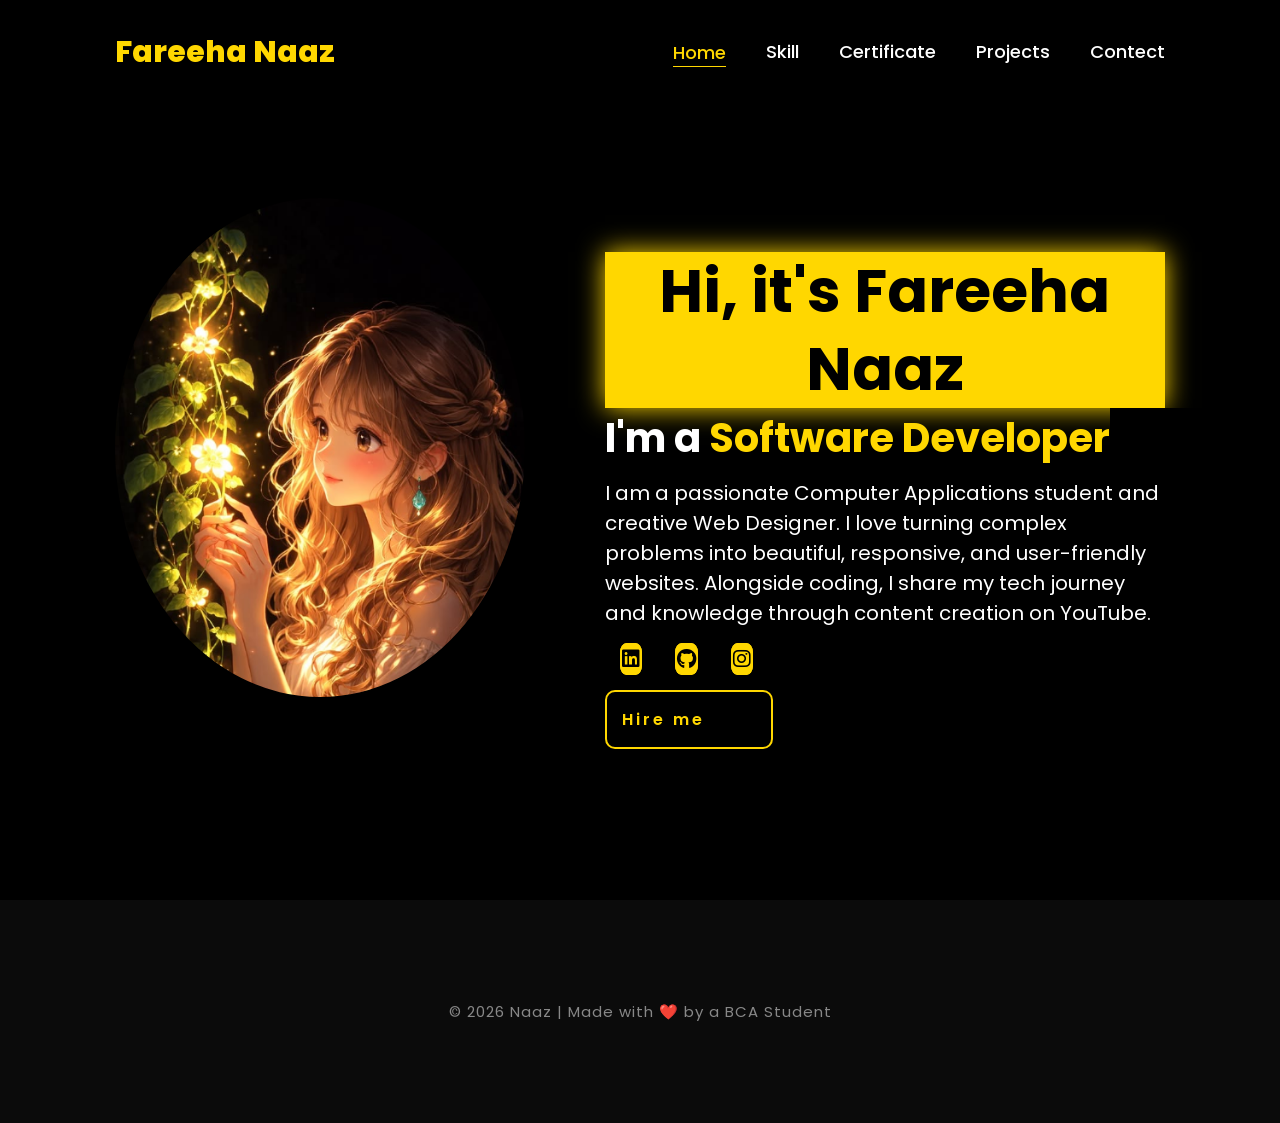
<file: Protofilo/index.html>
<!DOCTYPE html>
<html lang="en">
<head>
    <meta charset="UTF-8">
    <meta name="viewport" content="width=device-width, initial-scale=1.0">
    <link rel="stylesheet" href="https://cdnjs.cloudflare.com/ajax/libs/font-awesome/6.5.1/css/all.min.css">
    <title>Protofilo Website</title>
    <link rel="stylesheet" href="style.css">
</head>
<body>
    <header>
        <a href="#" class="logo">Fareeha Naaz</a>
        <nav>
            <a href="index.html" class="active">Home</a> 
            <a href="Skill.html">Skill</a>
            <a href="Certi.html">Certificate</a>
             <a href="pro.html">Projects</a>
            <a href="Cont.html">Contect</a> 
        </nav>
    </header>
    <section class="home">
        <div class="home-img">
            <img src="img.png" alt="">
        </div>
        <div class="home-content">
            <h1>Hi, it's <span>Fareeha Naaz</span></h1>
            <h3 class="typing-text">I'm a <span></span></h3>
            <p>
    I am a passionate Computer Applications student and creative Web Designer.
     I love turning complex problems into beautiful, responsive, and user-friendly websites.
      Alongside coding, I share my tech journey and knowledge through content creation on YouTube.
            </p><br>
            <div class="social-icons">
                <a href="https://www.linkedin.com/in/fareeha-naaz-pathan-b5b267416/"><i class="fa-brands fa-linkedin"></i></a>
                <a href="https://github.com/silentshadow417/"><i class="fa-brands fa-github"></i></a>
                <a href="#"><i class="fa-brands fa-instagram"></i></a>
            </div>
            <br>
            <a href="Cont.html" class="btn"> Hire me </a>
        </div>
    </section>
  
<footer class="footer">
    <div class="footer-content">
        <p>© 2026 Naaz | Made with ❤️ by a BCA Student</p>
    </div>
</footer>
</body>
</html>
</file>
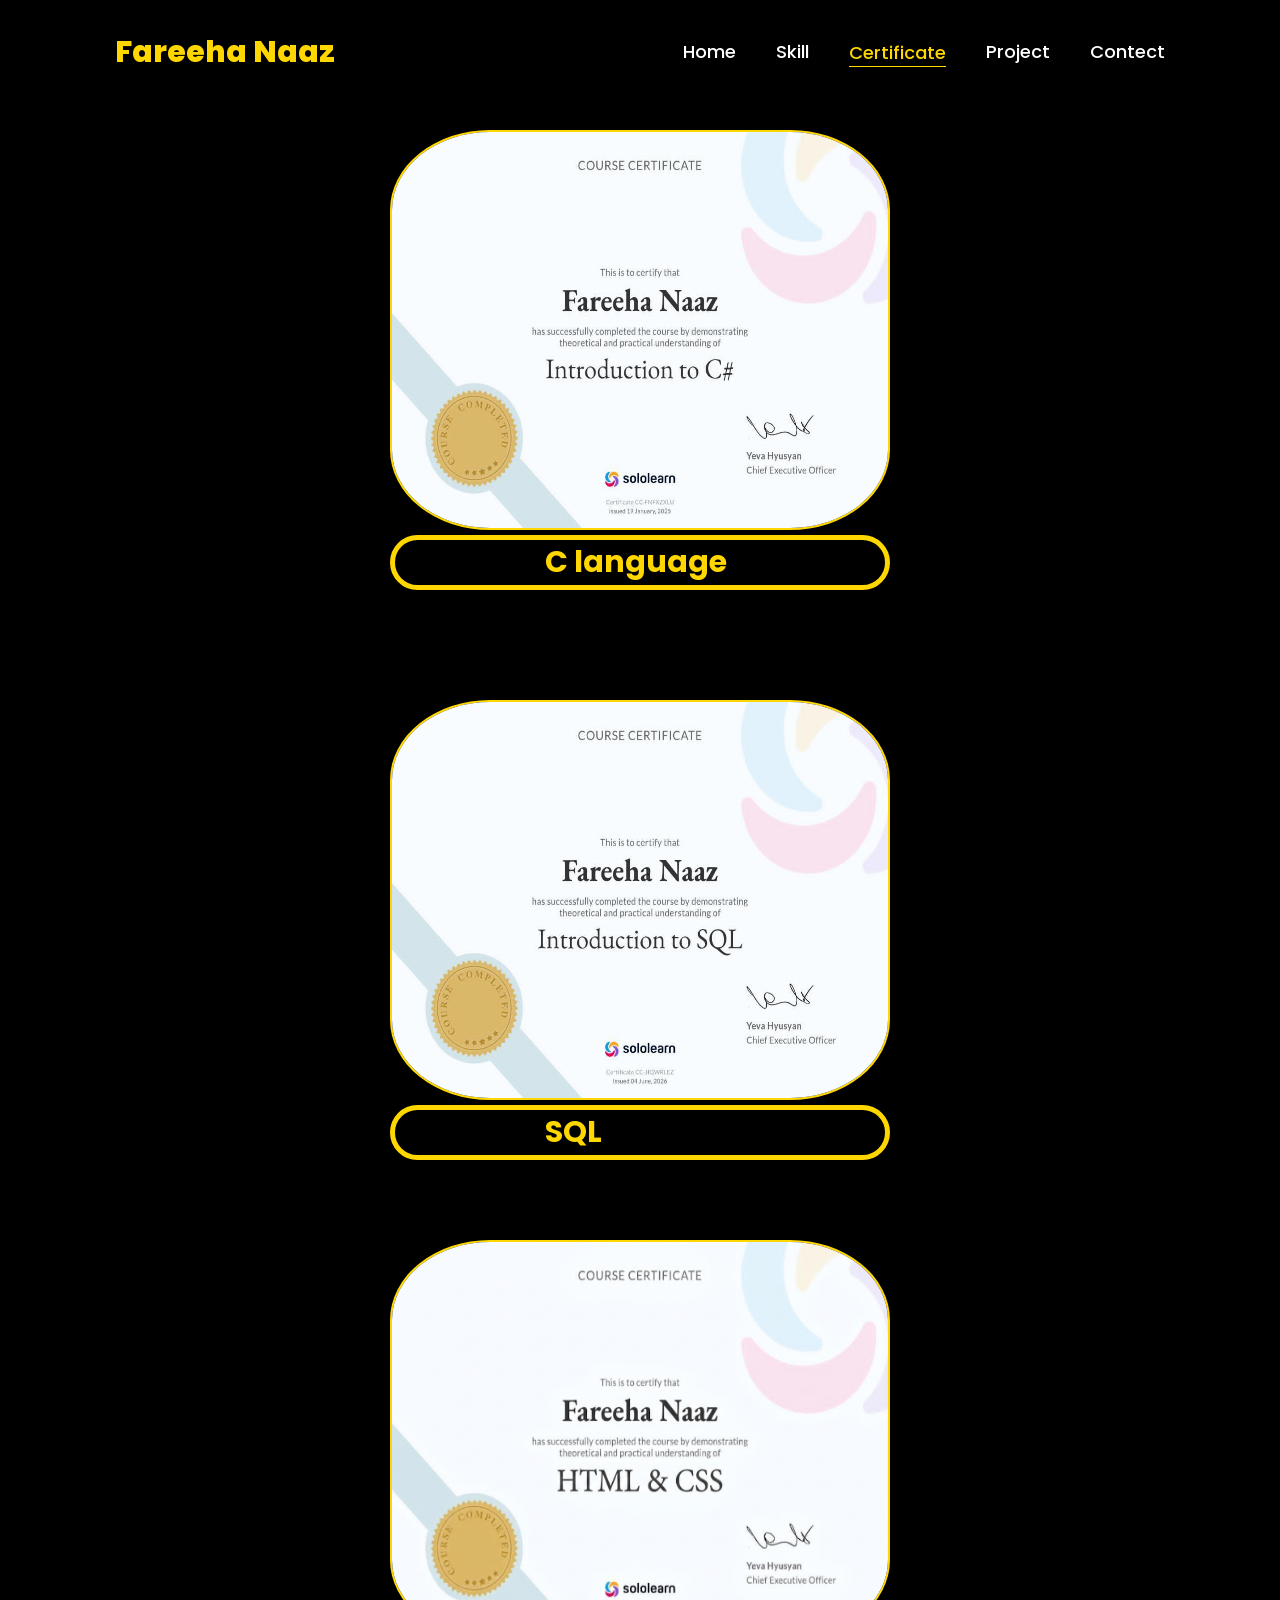
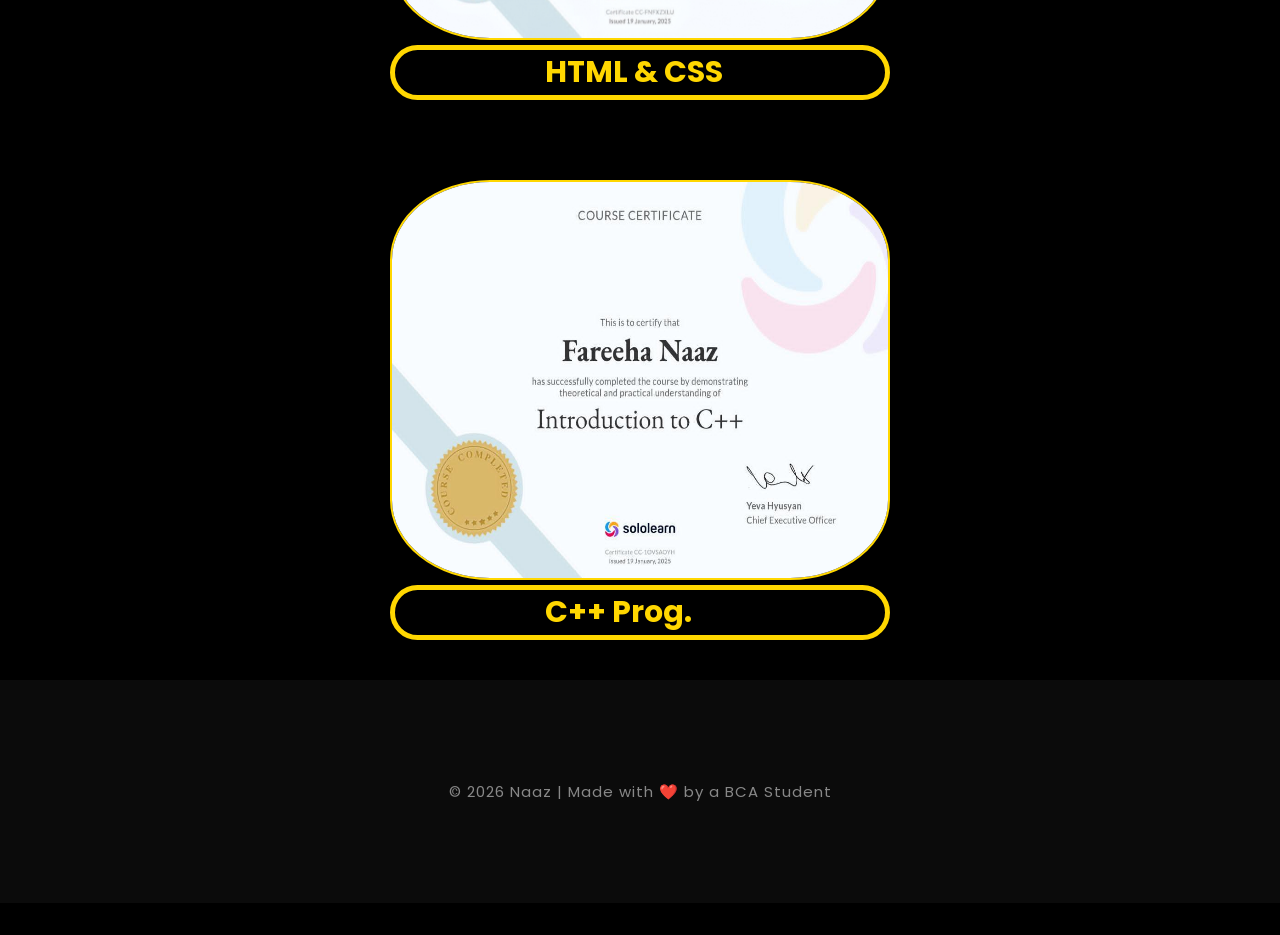
<file: Protofilo/Certi.html>
<!DOCTYPE html>
<html lang="en">
<head>
    <meta charset="UTF-8">
    <meta name="viewport" content="width=device-width, initial-scale=1.0">
    <title>Skills</title>
     <link rel="stylesheet" href="style.css">
</head>
<body>
      <header>
        <a href="#" class="logo">Fareeha Naaz</a>
        <nav>
            <a href="index.html">Home</a> 
            <a href="Skill.html">Skill</a>
            <a href="Certi.html" class="active">Certificate</a>
             <a href="pro.html">Project</a> 
            <a href="Cont.html">Contect</a> 
        </nav>
    </header>

        <div class="certificates">
            <div class="img">
            <div class="im"><img src="ceri1.jpeg" class="img1"><br>
            <b class="text"> C language </b>
            </div>
            </div>
        </div>

         <div class="certificates">
            <div class="img">
                <img src="SQL Certificate.jpeg" class="img1"><br>
                <b class="text">SQL</b>
            </div>
        </div>

         <div class="certificates">
            <div class="img">
                <img src="Gemini_Generated_Image_9zt6l89zt6l89zt6.png" class="img1">
                <b class="text">HTML & CSS</b>
            </div>
        </div>

         <div class="certificates">
            <div class="img" >
                <img src="C++ Certi.jpeg" class="img1"><br>
                <b class="text">C++ Prog. </b>
            </div>
        </div>

        

    <footer class="footer">
    <div class="footer-content">
        <p>© 2026 Naaz | Made with ❤️ by a BCA Student</p>
    </div>
</footer>
<br><br>
</body>
</html>
</file>
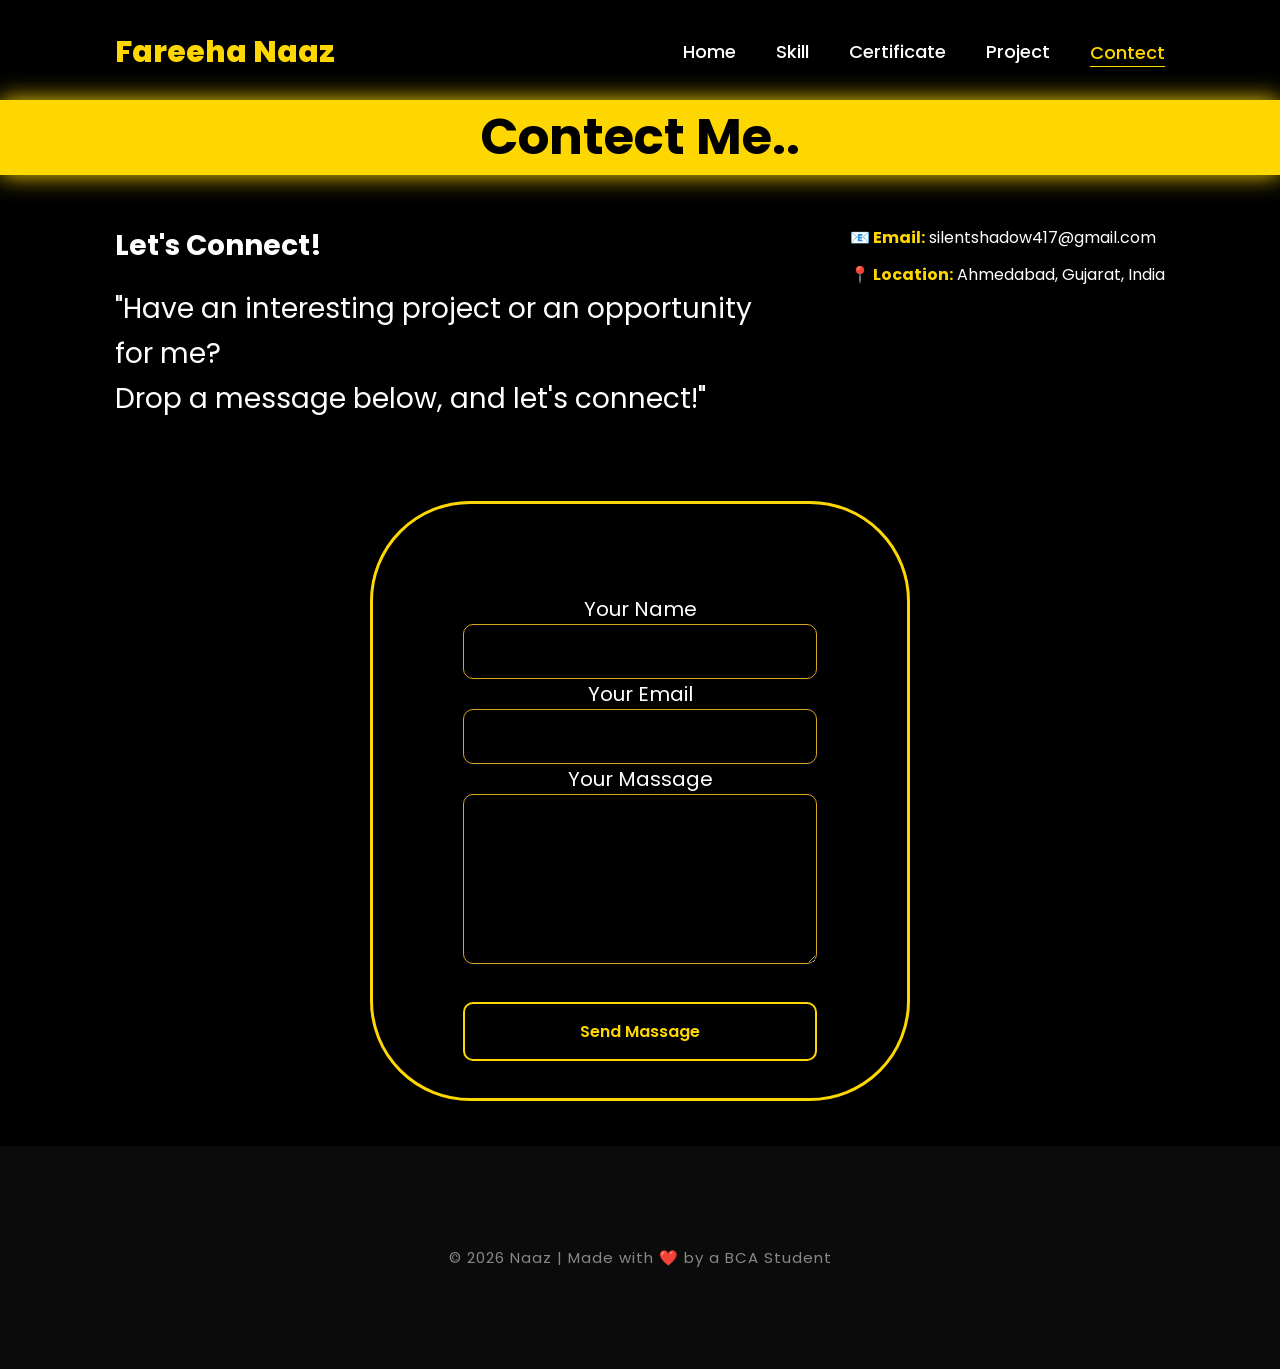
<file: Protofilo/Cont.html>
<!DOCTYPE html>
<html lang="en">
<head>
    <meta charset="UTF-8">
    <meta name="viewport" content="width=device-width, initial-scale=1.0">
    <title>Skills</title>
     <link rel="stylesheet" href="style.css">
</head>
<body>
      <header>
        <a href="#" class="logo">Fareeha Naaz</a>
        <nav>
            <a href="index.html">Home</a> 
            <a href="Skill.html">Skill</a>
            <a href="Certi.html">Certificate</a>
             <a href="pro.html">Project</a> 
            <a href="Cont.html" class="active">Contect</a> 
        </nav>
    </header>

        <div>
            <h1>Contect Me..</h1>
        </div>
        
    <div class="connect" class="flesh">
        <div class="connect-info">
            <h2>Let's Connect!</h2>
            <p>"Have an interesting project or an opportunity for me?<Br>
                 Drop a message below, and let's connect!"</p>
        </div>
        <div class="info-box">
                <p class="box"><strong>📧 Email:</strong> silentshadow417@gmail.com</p>
                <p class="box"><strong>📍 Location:</strong> Ahmedabad, Gujarat, India</p>
            </div>
    </div>

    <div class="content-container">
        <form action="https://api.web3forms.com/submit" method="POST" class="forme">
            <input type="hidden" name="access_key" value="f8cd5c48-c659-46fb-a6f0-e02e4417fe40">
            <label class="label">Your Name</label>
            <input type="text" name="Name" class="form-input">
            <br>
            <label class="label">Your Email</label>
            <input type="text" name="Email" class="form-input">
            <br>
            <label class="label">Your Massage</label>
            <textarea rows="6" name="Massage" class="form-input"></textarea><br><br>
            <button type="Submit" class="submit-btn" >Send Massage</button>
        </form>
    </div>

    <footer class="footer">
    <div class="footer-content">
        <p>© 2026 Naaz | Made with ❤️ by a BCA Student</p>
    </div>
</footer>

</body>
</html>
</file>
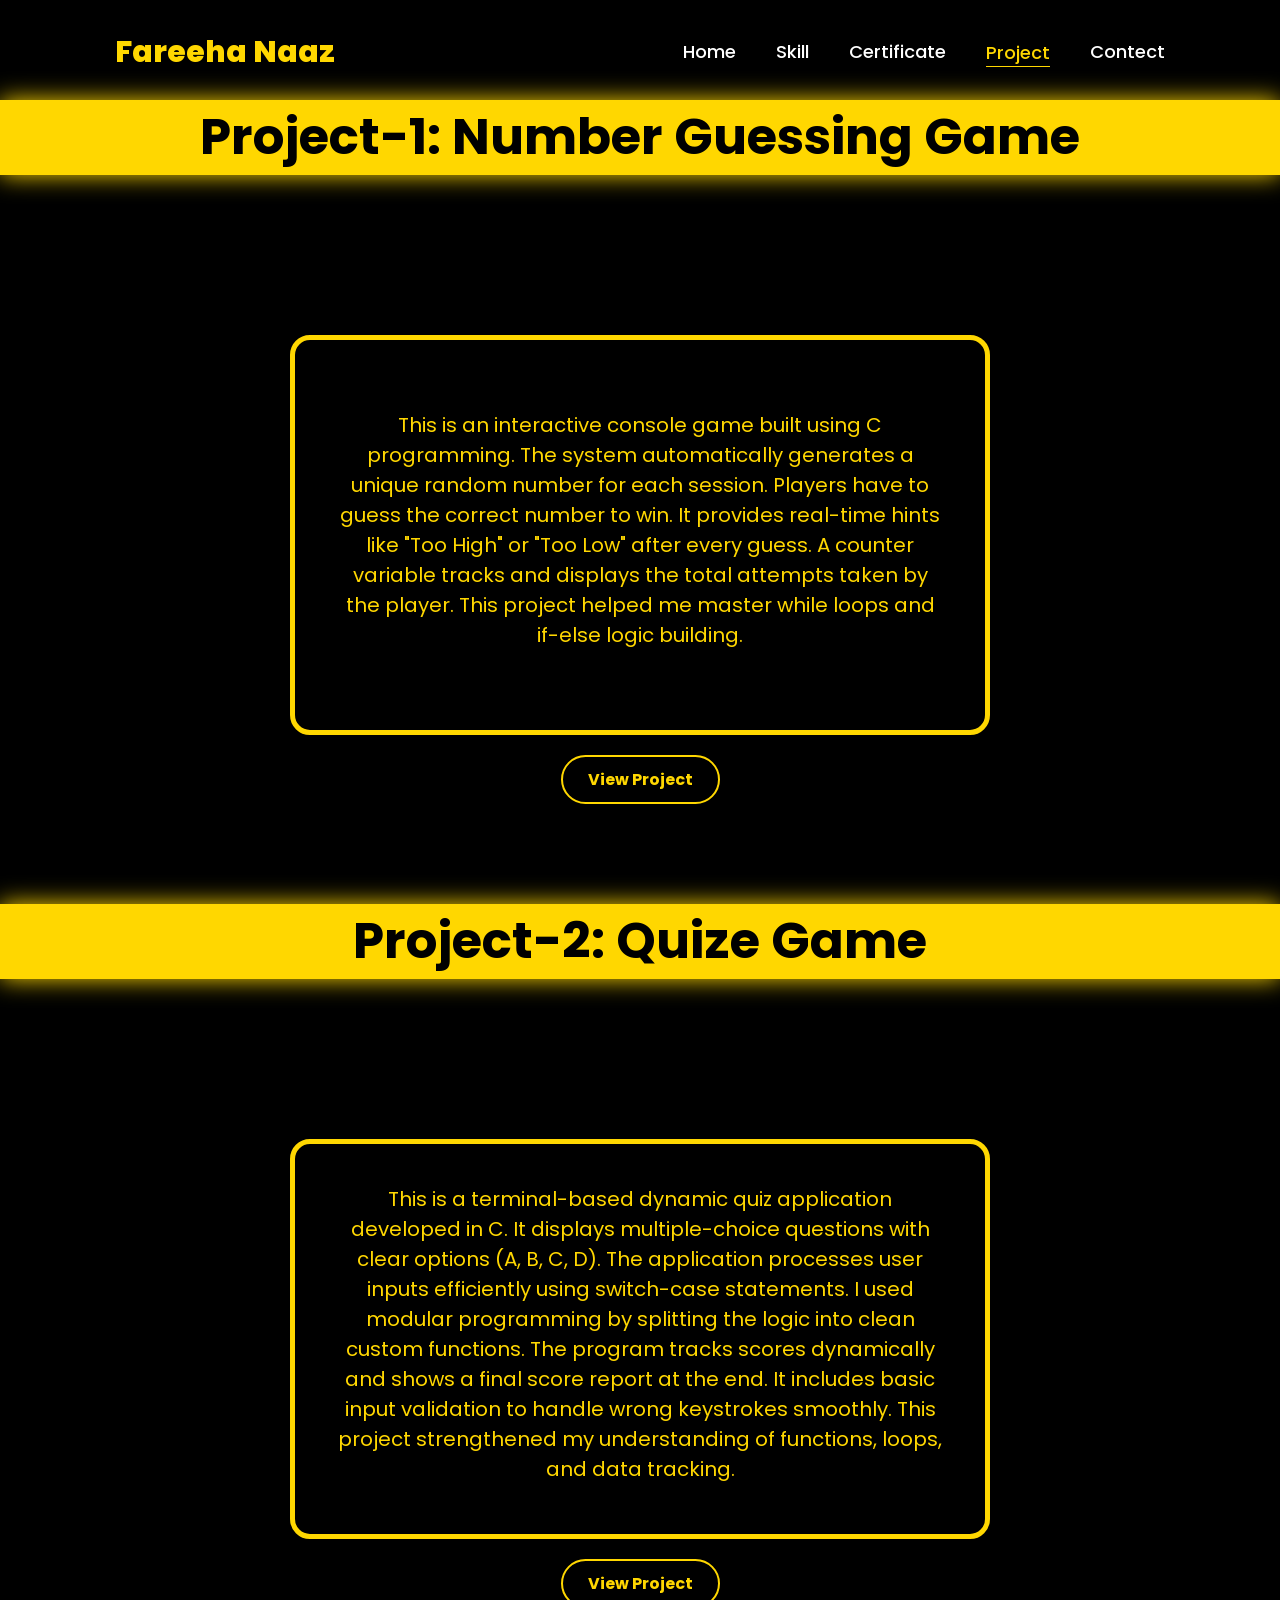
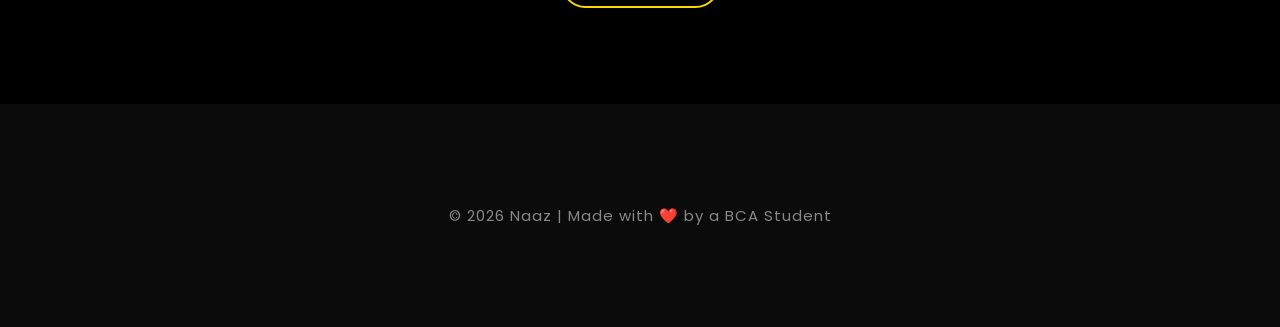
<file: Protofilo/pro.html>
<!DOCTYPE html>
<html lang="en">
<head>
    <meta charset="UTF-8">
    <meta name="viewport" content="width=device-width, initial-scale=1.0">
    <link rel="stylesheet" href="https://cdnjs.cloudflare.com/ajax/libs/font-awesome/6.5.1/css/all.min.css">
    <title>Protofilo Website</title>
    <link rel="stylesheet" href="style.css">
</head>
<body>
    <header>
        <a href="#" class="logo">Fareeha Naaz</a>
        <nav>
            <a href="index.html" >Home</a> 
            <a href="Skill.html">Skill</a>
            <a href="Certi.html">Certificate</a>
             <a href="pro.html" class="active">Project</a> 
            <a href="Cont.html">Contect</a> 
        </nav>
    </header>

    <!-- https://github.com/silentshadow417/guess_number_game/blob/main/P1%20guessing%20No.c.c-->
     <!--https://github.com/silentshadow417/C_Quiz_Game.git-->

 <div class="pro">
          <h1> Project-1: Number Guessing Game</h1><br><br><br><br>
          <br><br><br><br><br><br>
    <div class="project-cart">
        <div class="project">
            <br>
            This is an interactive console game built using C programming.
            The system automatically generates a unique random number for each session.
            Players have to guess the correct number to win.
            It provides real-time hints like "Too High" or "Too Low" after every guess.
            A counter variable tracks and displays the total attempts taken by the player.
            This project helped me master while loops and if-else logic building.
        </div>
    </div>
   
    <a class="pro-btn" href="https://github.com/silentshadow417/guess_number_game/blob/main/P1%20guessing%20No.c.c">View Project</a>
    

           <h1>Project-2: Quize Game</h1><br><br><br><br>
           <br><br><br><br><br><br>
    <div class="project-cart">
        <div class="project">
           This is a terminal-based dynamic quiz application developed in C.
            It displays multiple-choice questions with clear options (A, B, C, D).
            The application processes user inputs efficiently using switch-case statements.
            I used modular programming by splitting the logic into clean custom functions.
            The program tracks scores dynamically and shows a final score report at the end.
            It includes basic input validation to handle wrong keystrokes smoothly.
            This project strengthened my understanding of functions, loops, and data tracking.
        </div>

    </div>

      <a class="pro-btn" href="https://github.com/silentshadow417/C_Quiz_Game.git">View Project</a>
</div>

  <br><br><br><br><br><br>    

    <footer class="footer">
    <div class="footer-content">
        <p>© 2026 Naaz | Made with ❤️ by a BCA Student</p>
    </div>
</footer>
</body>
</html>
</body></html>
</file>
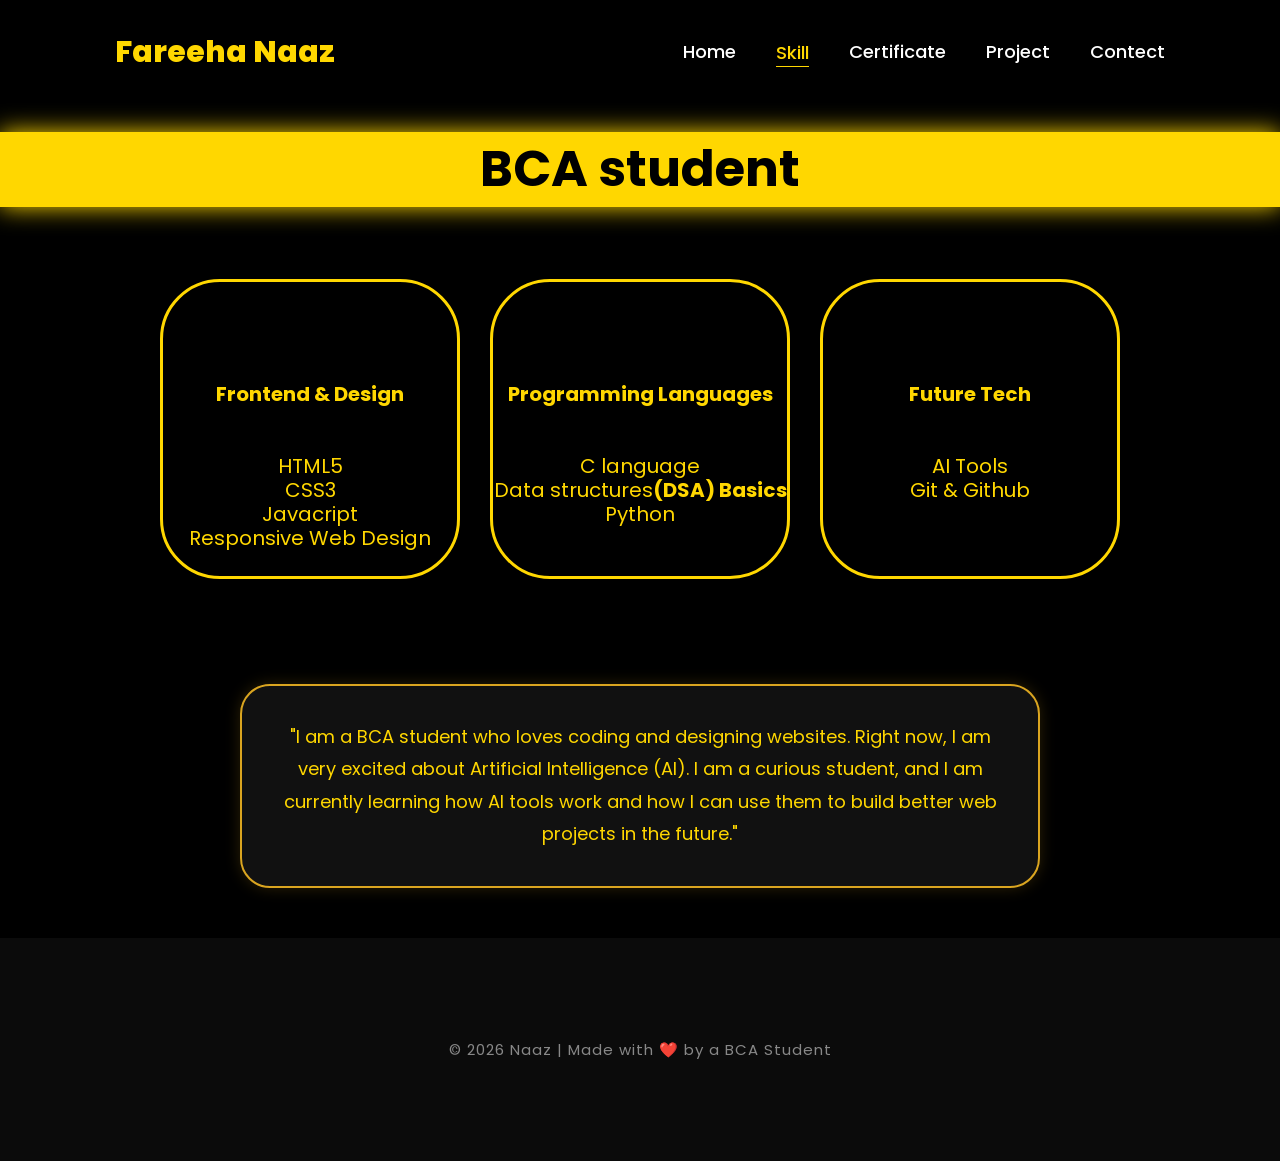
<file: Protofilo/Skill.html>
<!DOCTYPE html>
<html lang="en">
<head>
    <meta charset="UTF-8">
    <meta name="viewport" content="width=device-width, initial-scale=1.0">
    <title>Skills</title>
     <link rel="stylesheet" href="style.css">
</head>
<body>
      <header>
        <a href="#" class="logo"> Fareeha Naaz</a>
        <nav>
            <a href="index.html".html">Home</a> 
            <a href="Skill.html" class="active">Skill</a>
            <a href="Certi.html">Certificate</a>
            <a href="pro.html">Project</a> 
            <a href="Cont.html">Contect</a> 
        </nav>
    </header>
<br><br>
<h1>BCA student</h1>
<br><br>
<div class="flesh">
    <div class="flesh-card">
        <h4>Frontend & Design</h4>
       <br><br>
        HTML5<br>
        CSS3<br>
       Javacript<br>
        Responsive Web Design<br>
       
    </div>

    <div class="flesh-card">
        <h4>Programming Languages</h4>
        <br><br>
        C language<br>
        Data structures<b>(DSA) Basics</b><br>
        Python<br>
    
    </div>

    <div class="flesh-card">
        <h4>Future Tech</h4>
        <br><br>
        AI Tools<br>
        Git & Github<br>
       
    </div>
</div>
<div class="fl">
    <div class="fl-c">
        <p id="f">"I am a BCA student who loves coding and designing websites.
             Right now, I am very excited about Artificial Intelligence (AI).
              I am a curious student, and I am currently learning 
              how AI tools work and how I can use them to build 
              better web projects in the future."</p>
    </div>
</div>


<footer class="footer">
    <div class="footer-content">
        <p>© 2026 Naaz | Made with ❤️ by a BCA Student</p>
    </div>
</footer>
</body>
</html>
</file>
<file: Protofilo/style.css>
@import url('https://fonts.googleapis.com/css2?family=Poppins:wght@300;400;500;600;700;800;900&display=swap');


*{
    margin: 0;
    padding: 0;
    box-sizing: border-box;
    text-decoration: none;
    border: none;
    font-family:'Poppins', sans-serif;
}

html{
    font-size: 62.5% ;
}

body{
    width: 100%;
    height: 100vh;
    overflow-x: hidden;
    background-color: black;
    color: white;
}

header{
    margin-top: 20px;
    position: fixed;
    top: 0;
    left: 0;
    width: 100%;
    padding: 1rem 9%;
    background-color: transparent;
    filter:drop-shadow(1px);
    display: flex;
    justify-content: space-between;
    align-items: center;
    z-index: 100;
}

.logo{
    font-size: 3rem;
    color:#FFD700;
    font-weight: 800;
    cursor: pointer;
    transition: 0.5s ease;
}

.logo:hover{
    transform: scale(1.1);
}

nav a {
    font-size: 1.8rem;
    color:white;
    margin-left: 4rem;
    font-weight: 500;
    transition: 0.3s ease;
    border-bottom: 3px solid transparent;
}

nav a:hover,
nav a.active{
    color: #FFD700;
    border-bottom: 1px solid #FFD700;
}

nav {
    display: flex;
    align-items: center;
}

@media(max-width:995px){
    nav{
        position:absolute;
        display: none;
        top: 0%;
        right: 0;
        width:40%;
        border-left: 3px solid #FFD700;
        border-bottom: 3px solid #FFD700;
        border-bottom-left-radius: 2rem;
        padding: 1rem solid;
        background-color: black;
        border-top:0.1rem solid rgba(0,0,0,0.1);
    }

    nav.active{
        display: block;
        font-size: 2rem;
        margin:3rem;
    }

    nav a:hover,
    nav a,:active{
        padding: 1rem;
        border: 0.5rem;
        border-bottom: 1.5rem solid #FFD700;
    }
}

section{
    min-height: 100vh;
    padding: 5rem 9% 5rem;
}

.home{
    display: flex;
    justify-content: center;
    align-items: center;
    gap: 8rem;
    background-color: black;
}

.home .home-content h1{
    font-size: 6rem;
    font-weight: 700;
    line-height: 1.3;
}

span{
    counter-reset:#FFD700;
}

.home-content h3{
    font-size: 4rem;
    margin-bottom: 1rem;
    font-weight: 700;
}

.home-content p{
    font-size: 2rem;
}

.home-img{
    border-radius: 50%;
}

.home-img img{
    position:relative;
    width:32vw;
    border-radius: 50%;
    box-shadow: 0 0 25px solid #FFD700;
    cursor: pointer;
    transition: 0.2s linear;
}

.home-img img:hover{
    font-size: 1.8rem;
    font-weight: 500;
}

.social-icons a{
    display: inline;
    justify-content: center;
    align-items: center;
    width: 70px;
    height: 70px;
    background-color: transparent;
    border:0.2rem solid #FFD700;
    font-size: 2rem;
    border-radius: 30%;
    margin: 3rem 1.5rem 3rem;
    transition: 0.3s ease;
    color: black;
    background-color: #FFD700;
}

.social-icons a:hover{
    color:black;
    transform: scale(1.3)translateY(-5px);
    background-color: #FFD700;
    box-shadow: 0 0 25px #FFD700;
}

.btn{
    display: inline-block;
    padding: 1rem 2.8rem;
    background-color: black;
    border-radius: 4rem;
    font-size: 1.6rem;
    color: #FFD700;
    letter-spacing: 0.3rem;
    font-weight: 600;
    border: 2px solid #FFD700;
    transition: 0.3s ease;
    cursor: pointer;
}

.btn:hover{
    transform: scale3d(1.03);
    background-color: #FFD700;
    color: black;
    box-shadow: 0 0 25px #FFD700;
}

.typing-text{
    font-size: 34px;
    font-weight: 600;
    min-width: 280px;
}

.typing-text span{
    position: relative;
}

.typing-text span::before{
    content: "Software Developer";
    color: #FFD700;
    animation: words 20s infinite;
}

.typing-text span::after{
    content: "";
    background-color: black;
    position: absolute;
    width: calc(100% + 8px);
    height: 100%;
    border-left: 3px solid black;
    right: -8;
    animation: cursor 0.6 infinite;
}

@keyframes cursor{
    to{
        border-left: 3px solid #FFD700;
    }
}

@keyframes words {
    0%, 25% {
        content: "Frontend Developer";
    }
    26%, 50% {
        content: "BCA Student";
    }
    51%, 75% {
        content: "Web Designer";
    }
    76%, 100% {
        content: "AI Enthusiast"; /* Ya fir "UI/UX Enthusiast" jo aapko zyada sahi lage */
    }
}

@media(max-width: 1000px){
    .home{
        gap:4rem
    }
}

@media(max-width:995px){
    .home{
        flex-direction: column;
        margin: 5rem 4rem;
    }

    .home .home-content h3{
        font-size: 2.5rem;
    }

    .home-content h1{
        font-size: 5rem;
    }

    .home-img img{
        width: 70vw;
        margin-top: 4rem;
    }
}

h1{
    align-content: center;
    color:#FFD700;
    text-align: center;
    margin-top: 100px;
    font-size: 50px;
     transform: scale3d(1.03);
    background-color: #FFD700;
    color: black;
    box-shadow: 0 0 25px #FFD700;
}

h4{
   align-content: center;
    color:#FFD700;
    text-align: center;
    margin-top: 100px;
    font-size: 20px; 
}

.flesh{
    font-size: 20px;
    display: flex;
    justify-content: center;
    flex-wrap: wrap;
    gap: 3rem;
    padding: 40px;
    color: #FFD700;
}

.flesh-card{
    border: 3px solid #FFD700;
    border-radius: 20%;
    height: 300px;
    width: 300px;
    text-align: center;
    font-size: 20px;
    margin-bottom: 15px;
    line-height: 24px;
}

.flesh-card:hover{
      transform: scale3d(1.03);
    background-color:black;
    color: #FFD700;
    box-shadow: 0 0 25px #FFD700;
}


.fl{
   max-width: 800px; 
    margin: 5rem auto; 
    background: #111; 
    border: 2px solid #DAA520; 
    border-radius: 3rem; 
    padding: 3.5rem 4rem; 
    text-align: center;
    box-shadow: 0 0 15px rgba(218, 165, 32, 0.2);
}
.fl-c{
   font-size: 1.8rem; 
        color:#FFD700; 
        line-height: 1.8; 
        margin: 0;
}

.fl-c:hover{
      transform: scale3d(1.03);
    background-color:black;
    color: #FFD700;
    box-shadow: 0 0 25px #FFD700;
}

.footer{
    width: 100%;
    background-color: #0b0b0b;
    text-align: center;
    padding: 100px;
}

.footer-content:hover{
     transform: scale3d(0.03);
    box-shadow: 20px #FFD700;

}

.footer-content p{
    font-size: 15px;
    color: #888;
    letter-spacing: 1px;
}

.flesh1{
    font-size: 20px;
    margin: 5rem auto; 
    display: flex;
    justify-content: center;
    gap: 3rem;
    padding: 40px;
    color: #FFD700;
}

.flesh1-card{
    border: 3px solid #FFD700;
    border-radius: 30px;
    height: 150px;
    width: 150px;
    text-align: center;
    font-size: 20px;
    margin-bottom: 2px;
    text-align-last:center;
}

.flesh1-card:hover{
    transform: scale3d(1.03);
    background-color:black;
    color: #FFD700;
    box-shadow: 0 0 25px #FFD700;
}

.connect-info{
    flex: 1;
    min-width: 30px;
    padding: auto;
    display: flex;
    flex-direction: column;
    gap: 2rem;
}

.connect-info h2{
    font-size: 28px;
    color: #fff;
    margin: 0;
    margin-top: 5rem; 
}

.connect{
    display:flex;
    justify-content: space-between;
    align-items: flex-start;
    gap: 6rem;
    flex-wrap: wrap;
    padding: 0 9%;
}

.connect-info p{
    font-size: 28px;
    color: #fff;
    margin: 0;
    line-height: 1.6;
}

.info-box {
    display: flex;
    flex-direction: column;
    gap: 1.2rem;
    margin-top: 5rem; 
}

.info-box p {
    font-size: 1.6rem;
    color: #fff;
}

.info-box strong {
    color: #FFD700;
}



.forme{
   border: 3px solid #FFD700;
    border-radius: 100px;
    height: 600px;
    width: 600px;
    text-align: center;
    font-size: 20px;
    margin-bottom: 15px;
    padding:  90px;
    margin-top: 5rem; 
}

.content-container {
    display: flex;
    justify-content: center; 
    align-items: center;     
    gap: 5rem;               
    flex-wrap: wrap;       
    padding: 3rem;
    width: 100%;
    margin: 0 auto;
    max-width: 600px;
}

.forme:hover{
    transform: scale3d(1.03);
    background-color:black;
    color: #FFD700;
    box-shadow: 0 0 25px #FFD700;
}

.form-input {
    width: 100%;
    padding: 1.5rem;
    background: #000000;        
    border: 1px solid #DAA520;  
    border-radius: 1rem;       
    color: #ffffff;             
    font-size: 1.5rem;
    outline: none;
    box-sizing: border-box;    
    transition: 0.3s ease;      
}


.form-input:focus {
    border-color: #FFD700;       
    box-shadow: 0 0 12px rgba(255, 215, 0, 0.3); 
}


.submit-btn {
    width: 100%;
    padding: 1.5rem;
    background: transparent;     
    color: #FFD700;            
    border: 2px solid #FFD700;   
    border-radius: 1rem;
    font-size: 1.6rem;
    font-weight: 600;
    cursor: pointer;
    transition: 0.3s ease;
}


.submit-btn:hover {
    background: #FFD700;        
    color: #000000;              
    box-shadow: 0 0 15px #FFD700; 
}

.box{
    border:#FFD700;
}

.btn {
    width: 30%;
    padding: 1.5rem;
    background: transparent;     
    color: #FFD700;             
    border: 2px solid #FFD700;   
    border-radius: 1rem;
    font-size: 1.6rem;
    font-weight: 600;
    cursor: pointer;
    transition: 0.3s ease;
}


.btn:hover {
    background: #FFD700;        
    color: #000000;            
    box-shadow: 0 0 15px #FFD700; 
}

.flash1{
    font-size: 20px;
    margin: 5rem auto; 
    display: flex;
    justify-content: center;
    gap: 3rem;
    padding: 40px;
    color: #FFD700;
    margin:70px;      
    max-width: 600px;     
    width: 100%;
}

.flash1-card{
    height: 150px;
    width: 150px;
    text-align: center;
    font-size: 20px;
    margin-bottom: 2px;
    text-align-last:center;
}

.flash1-card:hover{
    transform: scale3d(1.03);
    background-color:black;
    color: #FFD700;
}

.aflash1{
    margin-top: 8rem;
    clear: both;
    position: relative;
    margin-top: 100px;
    justify-content: center;
    margin-bottom: 100px;
    margin-top: 100px;
    margin-inline-start: 50px;
    align-items: center;
   }

.flash1-card{
    display: flex;
    flex-direction: column; 
    align-items: center;    
    width: 100%;
}

.img1{
    border:2px solid #FFD700;
    border-radius: 20%;
    height: 400px;
    width: 500px;
}


.img{
    transform: scale3d(1.03);
    background-color:black;
    color: #FFD700;
    padding: 40px;
    padding-left: 50px;
    padding-right: 50px;
}

.im{
    padding-top: 90px;
    padding-bottom: 30px;
    padding-left: 40px;
    padding-right: 40px;
}

.certificates {
    display: flex;                 
    justify-content: center;              
    width: 100%;
}

.text{
    display: flex;
    border: 5px solid #FFD700; 
    border-radius: 30px;
    font-size: 30px;
    padding-left: 150px;
    padding-right: 150px;
}


.project{
    font-size: 20px;
    display: flex;
    justify-content: center;
    align-items: center;    
    gap: 3rem;
    flex-wrap: wrap;
    padding: 40px;
    color: #FFD700;
}

.project-cart{
    border: 5px solid #FFD700;
    border-radius: 20px;
    text-align: center;
    font-size: 20px;
    margin: 0 auto 15px auto; 
    height: 400px;
    width: 700px;
}

.project-cart:hover{
    transform: scale3d(1.03);
    background-color:black;
    color: #FFD700;
    box-shadow: 0 0 25px #FFD700;
}

.content-container {
    display: flex;
    justify-content: center; 
    align-items: center;     
    gap: 5rem;               
    flex-wrap: wrap;       
    padding: 3rem;
    flex-direction: column
    margin: 0 auto;
    max-width: 600px;
}


.pro-btn {
   display: block;                 
    width: fit-content;            
    margin: 20px auto 0 auto;        
    padding: 10px 25px;
    background-color: transparent;   
    color: #FFD700;                  
    border: 2px solid #FFD700;       
    border-radius: 50px;             
    text-decoration: none;           
    font-size: 16px;
    font-weight: bold;
    transition: all 0.3s ease;       
    cursor: pointer;
}


.pro-btn:hover {
    background: #FFD700;        
    color: #000000;              
    box-shadow: 0 0 15px #FFD700; 
}


/* 📱 MOBILE RESPONSIVE NAVIGATION STYLING */
@media screen and (max-width: 768px) {
    
    /* 1. Navbar ka structure flexible karenge */
    .navbar {
        flex-direction: column !important; /* Logo upar aur links uske neeche aayenge */
        padding: 15px 0 !important;
        height: auto !important;
    }

    /* 2. Menu links ko ek ke neeche ek (vertical) set karenge */
    .nav-links {
        display: flex !important;
        flex-direction: row !important; /* Pehle row rakhte hain agar chote size mein fit ho jaye */
        flex-wrap: wrap !important;    /* Agar space kam ho toh automatic doosri line mein aa jaye */
        justify-content: center !important;
        gap: 1.5rem !important;        /* Links ke beech ka gap mobile ke hisab se kam kiya */
        padding: 0 !important;
        margin-top: 15px !important;
        width: 100% !important;
    }

    /* 3. Links ka font size thoda chota karenge taaki screen par fit ho sakein */
    .nav-links li a {
        font-size: 16px !important;   /* Mobile par 16px ekdum perfect dikhta hai */
    }
}
</file>
